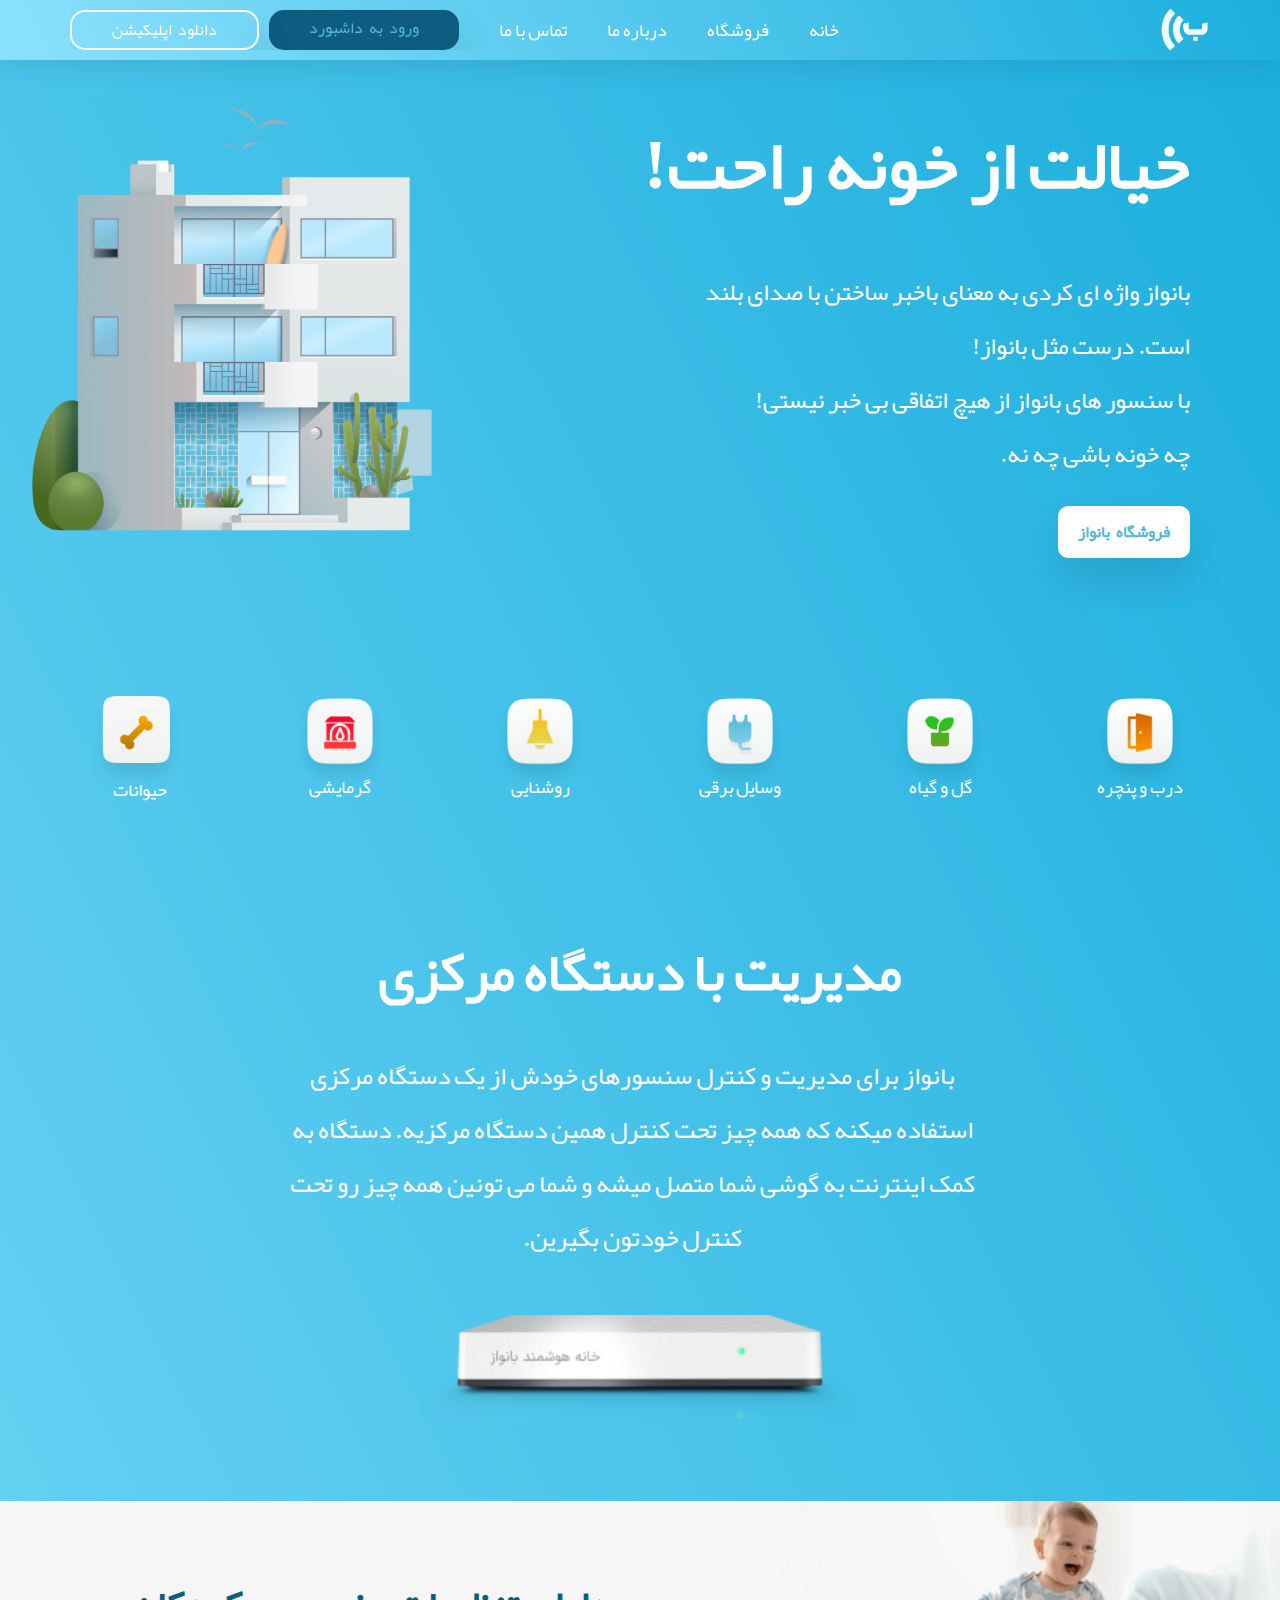
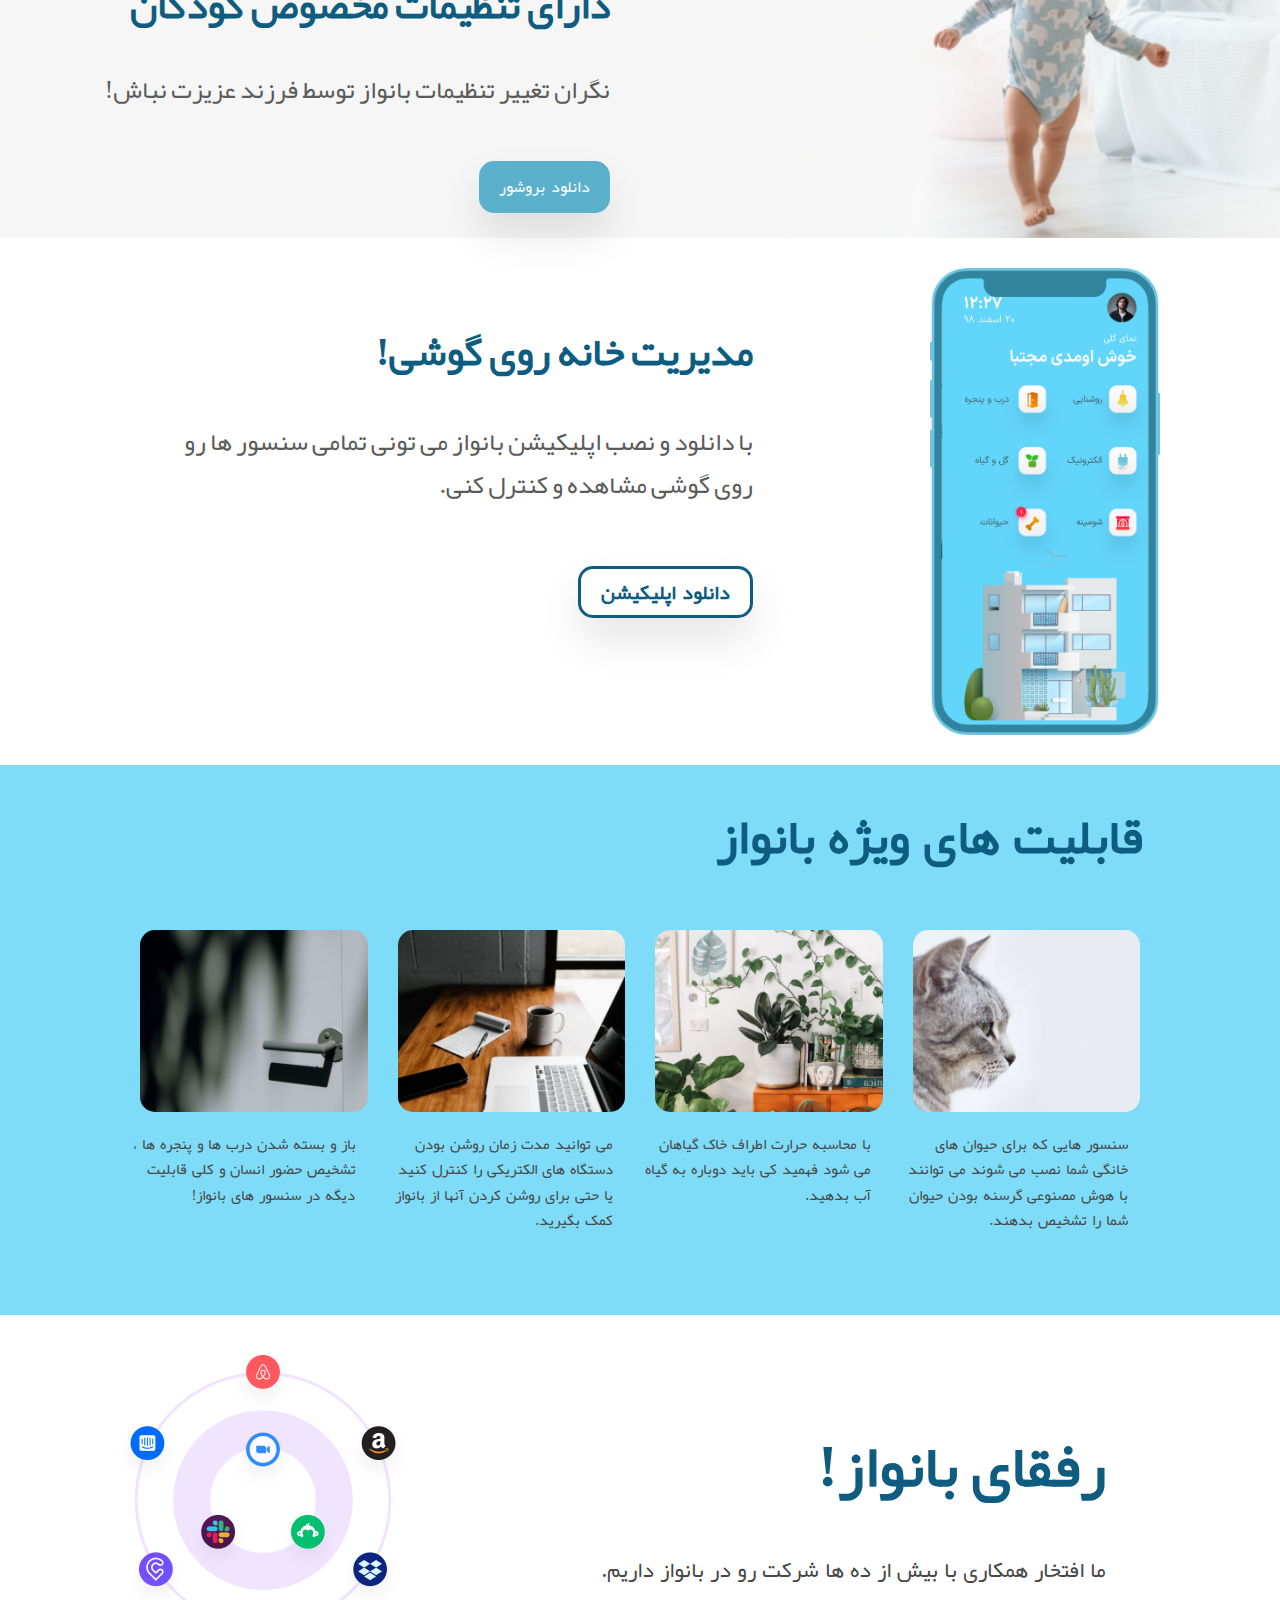
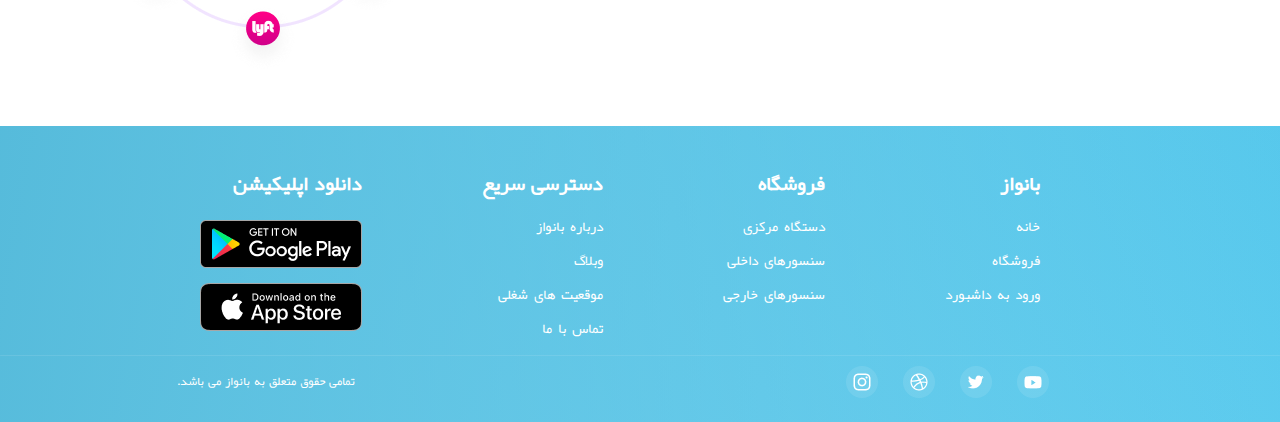
<file: index.html>
<!DOCTYPE html>
<html lang="en" dir="rtl">
  <head>
    <meta charset="UTF-8" />
    <meta http-equiv="X-UA-Compatible" content="IE=edge" />
    <meta name="viewport" content="width=device-width, initial-scale=1.0" />
    <link rel="stylesheet" href="/css/fonts.css" />
    <link rel="stylesheet" href="/css/style.css" />
    <title>فروشگاه بانواز | Demo</title>
    <meta
      name="description"
      content="این وبسایت توسط محمد صاحبی به عنوان نمونه کار آماده شده است"
    />
  </head>
  <body>
    <header class="main-header">
      <nav class="nav container">
        <a href="#">
          <img
            src="/assets/images/logo.png"
            class="nav-logo"
            alt="banavaaz logo"
          />
        </a>
        <div class="btn">فروشگاه بانواز</div>
        <div class="nav__toggler">
          <div class="bar bar-one"></div>
          <div class="bar bar-two"></div>
          <div class="bar bar-three"></div>
        </div>
        <ul class="list nav__list">
          <li class="nav__item"><a href="#">خانه</a></li>
          <li class="nav__item"><a href="#">فروشگاه</a></li>
          <li class="nav__item"><a href="#">درباره ما</a></li>
          <li class="nav__item"><a href="#">تماس با ما</a></li>
          <li class="btn btn--primary btn--nav-1">
            <a href="#">ورود به داشبورد</a>
          </li>
          <li class="btn btn--primary btn--nav-2">
            <a href="#">دانلود اپلیکیشن</a>
          </li>
        </ul>
      </nav>
    </header>
    <section class="hero-section container block">
      <div class="hero__image">
        <img src="/assets/images/apartment.png" alt="apartment" />
      </div>
      <div class="hero__detail">
        <h2 class="hero__title">خیالت از خونه راحت!</h2>
        <p class="hero__text">
          بانواز واژه ای کردی به معنای باخبر ساختن با صدای بلند <br />
          است. درست مثل بانواز! <br />
          با سنسور های بانواز از هیچ اتفاقی بی خبر نیستی! <br />
          چه خونه باشی چه نه.
        </p>
        <button class="btn hero__btn">فروشگاه بانواز</button>
      </div>
    </section>
    <section class="services container block">
      <div class="services__item">
        <img src="/assets/images/Door.png" alt="Door Icon" />
        <p>درب و پنچره</p>
      </div>
      <div class="services__item">
        <img src="/assets/images/Plant.png" alt="Plant Icon" />
        <p>گل و گیاه</p>
      </div>
      <div class="services__item">
        <img src="/assets/images/charge.png" alt="Charge Icon" />
        <p>وسایل برقی</p>
      </div>
      <div class="services__item">
        <img src="/assets/images/Lamp.png" alt="Lamp Icon" />
        <p>روشنایی</p>
      </div>
      <div class="services__item">
        <img src="/assets/images/Heating.png" alt="Heating Icon" />
        <p>گرمایشی</p>
      </div>
      <div class="services__item">
        <img src="/assets/images/Pet.png" alt="Pet Icon" />
        <p>حیوانات</p>
      </div>
    </section>
    <section class="device container block">
      <img
        src="/assets/images/Device.png"
        class="device__image"
        alt="Device Photo"
      />
      <h2 class="device__title">مدیریت با دستگاه مرکزی</h2>
      <p class="device__text">
        بانواز برای مدیریت و کنترل سنسورهای خودش از یک دستگاه مرکزی استفاده
        میکنه که همه چیز تحت کنترل همین دستگاه مرکزیه. دستگاه به کمک اینترنت به
        گوشی شما متصل میشه و شما می تونین همه چیز رو تحت کنترل خودتون بگیرین.
      </p>
    </section>
    <section class="baby">
      <img src="/assets/images/baby.png" class="baby__image" alt="Baby Photo" />
      <div class="baby__text">
        <h2 class="baby__title">دارای تنظیمات مخصوص کودکان</h2>
        <p class="baby__description">
          نگران تغییر تنظیمات بانواز توسط فرزند عزیزت نباش!
        </p>
        <button class="btn btn--primary">دانلود بروشور</button>
      </div>
    </section>
    <section class="app">
      <img
        src="/assets/images/iPhone-12-Mini.png"
        class="app__image"
        alt="iPhone photo"
      />
      <div class="app__text">
        <h2 class="app__title">مدیریت خانه روی گوشی!</h2>
        <p class="app__description">
          با دانلود و نصب اپلیکیشن بانواز می تونی تمامی سنسور ها رو روی گوشی
          مشاهده و کنترل کنی.
        </p>
        <button class="btn app__btn">دانلود اپلیکیشن</button>
      </div>
    </section>
    <section class="feature">
      <h2>قابلیت های ویژه بانواز</h2>
      <div class="feature--items">
        <div class="feature__item">
          <img src="/assets/images/cat.png" alt="cat photo" />
          <p>
            سنسور هایی که برای حیوان های خانگی شما نصب می شوند می توانند با هوش
            مصنوعی گرسنه بودن حیوان شما را تشخیص بدهند.
          </p>
        </div>
        <div class="feature__item">
          <img src="/assets/images/plant(2).png" alt="plant photo" />
          <p>
            با محاسبه حرارت اطراف خاک گیاهان می شود فهمید کی باید دوباره به گیاه
            آب بدهید.
          </p>
        </div>
        <div class="feature__item">
          <img src="/assets/images/work.png" alt="office photo" />
          <p>
            می توانید مدت زمان روشن بودن دستگاه های الکتریکی را کنترل کنید یا
            حتی برای روشن کردن آنها از بانواز کمک بگیرید.
          </p>
        </div>
        <div class="feature__item">
          <img src="/assets/images/door(2).png" alt="door photo" />
          <p>
            باز و بسته شدن درب ها و پنجره ها ، تشخیص حضور انسان و کلی قابلیت
            دیگه در سنسور های بانواز!
          </p>
        </div>
      </div>
    </section>
    <section class="company">
      <div class="container company__text">
        <h2>رفقای بانواز!</h2>
        <p>ما افتخار همکاری با بیش از ده ها شرکت رو در بانواز داریم.</p>
      </div>
      <div class="container company__image">
        <img src="/assets/images/company.png" alt="companies photo" />
      </div>
    </section>
    <footer class="main-footer">
      <div class="container footer">
        <div class="footer__item">
          <h6>بانواز</h6>
          <a href="#">خانه</a>
          <a href="#">فروشگاه</a>
          <a href="#">ورود به داشبورد</a>
        </div>
        <div class="footer__item">
          <h6>فروشگاه</h6>
          <a href="#">دستگاه مرکزی</a>
          <a href="#">سنسورهای داخلی</a>
          <a href="#">سنسورهای خارجی</a>
        </div>
        <div class="footer__item">
          <h6>دسترسی سریع</h6>
          <a href="#">درباره بانواز</a>
          <a href="#">وبلاگ</a>
          <a href="#">موقعیت های شغلی</a>
          <a href="#">تماس با ما</a>
        </div>
        <div class="footer__item">
          <h6>دانلود اپلیکیشن</h6>
          <a href="#" class="footer__enamad">
            <img src="/assets/images/google-play-badge.png" alt="badge photo" />
          </a>
          <a href="#" class="footer__enamad">
            <img src="/assets/images/app-store-badge.png" alt="" />
          </a>
        </div>
      </div>

      <div class="line"></div>

      <div class="container social-media">
        <div>
          <span class="icon-container">
            <a href="#">
              <img src="/assets/images/youtube.png" alt="youtube" />
            </a>
          </span>
          <span class="icon-container">
            <a href="#">
              <img src="/assets/images/twitter.png" alt="twitter" />
            </a>
          </span>
          <span class="icon-container">
            <a href="#">
              <img src="/assets/images/Dribble.png" alt="dribble" />
            </a>
          </span>
          <span class="icon-container">
            <a href="#">
              <img src="/assets/images/instagram.png" alt="instagram" />
            </a>
          </span>
        </div>
        <span>
          <p class="footer-legal">تمامی حقوق متعلق به بانواز می باشد.</p>
        </span>
      </div>
    </footer>
    <script src="/js/main.js"></script>
  </body>
</html>
</file>
<file: css/fonts.css>
@font-face {
  font-family: "yekan";
  font-weight: normal;
  font-style: normal;
  font-display: auto;
  src: url("/assets/fonts/Yekan.woff") format("woff");
}

body,
button {
  font-family: "yekan";
}

* {
  -webkit-user-select: none;
}

/*  PREVENT TEXT SIZE SCALLING */

/* iPhone, portrait & landscape. */

@media all and (max-device-width: 480px) {
  html,
  body,
  p {
    text-size-adjust: none !important;
    -webkit-text-size-adjust: none !important;
    -moz-text-size-adjust: none !important;
    -ms-text-size-adjust: none !important;
  }
}

/* iPad, portrait & landscape. */

@media all and (min-device-width: 768px) and (max-device-width: 1024px) {
  html,
  body,
  p {
    text-size-adjust: none !important;
    -webkit-text-size-adjust: none !important;
    -moz-text-size-adjust: none !important;
    -ms-text-size-adjust: none !important;
  }
}
</file>
<file: css/style.css>
/* Reset */
*,
*::before,
*::after {
  box-sizing: border-box;
  margin: 0;
  padding: 0;
  list-style: none;
}

/* root Variable */

:root {
  --color-primary: #ffffff;
  --color-primary-light: #71c4de;
  --color-primary-dark: #0e5d80;
  --color-primary-fonts: #ffffff;
  --color-secondary-fonts: #0e5d80;
  --color-body: #53b9d9;
  --color-headings: #000;
}

html {
  font-size: 62.5%;
}

body {
  background: var(--color-body);
  font-size: 1.4rem;
  line-height: 1.7;
}

h1,
h2,
h3,
li,
p {
  color: var(--color-primary-fonts);
}

h1 {
  font-size: 2.5rem;
  font-weight: 700;
}

h2 {
  font-size: 2.2rem;
  font-weight: 700;
  margin-bottom: 1.5rem;
}

h3 {
  font-size: 1.6rem;
  font-weight: 700;
}

p {
  font-weight: 300;
}

a {
  text-decoration: none;
}

ul {
  font-weight: 300;
}

input,
textarea {
  display: block;
  outline: 0;
  border: 0;
  font-family: "yekan";
}

textarea {
  resize: none;
}

@media screen and (min-width: 1024px) {
  body {
    font-size: 1.8rem;
    background: linear-gradient(243.02deg, #10a9da -9.92%, #92e5ff 106.28%);
  }
  body::-webkit-scrollbar {
    width: 10px;
    border-radius: 10px;
  }
  body::-webkit-scrollbar-track {
    background-color: #67e8f9;
  }
  body::-webkit-scrollbar-thumb {
    background-color: #0369a1;
    border-radius: 10px;
  }
  h1 {
    font-size: 5rem;
  }
  h2 {
    font-size: 3.5rem;
    margin-bottom: 3.5rem;
  }
  h3 {
    font-size: 2.2rem;
  }
}

/* buttons */

.btn {
  cursor: pointer;
  font-size: 1.4rem;
  outline: 0;
  border: 0;
  padding: 1rem 2rem;
  border-radius: 15px;
  margin: 1rem 0;
  text-align: center;
  word-spacing: 3px;
  background-color: var(--color-primary);
  color: var(--color-secondary-fonts);
  box-shadow: 0px 22px 40px rgba(0, 0, 0, 0.1);
}

.btn--primary {
  /* background-color: var(--color-primary-light); */
  background: #5bb1cc;
  color: var(--color-primary);
}

.btn--secondary {
  background-color: var(--color-primary);
  color: var(--color-primary-dark);
  border: 2px solid var(--color-primary-dark);
}

.btn--navbar-1,
.btn--navbar-2 {
  display: block;
}

.btn--nav-1 {
  display: block;
  margin: 0;
  padding: 0rem 5rem;
  padding-top: 0.5rem;
  margin-bottom: 1rem;
  background-color: var(--color-primary-light);
}

.btn--nav-2 {
  display: block;
  margin: 0;
  padding: 0rem 5rem;
  padding-top: 0.5rem;
  background-color: transparent;
  border: 1px solid var(--color-primary);
}

@media screen and (min-width: 1024px) {
  .btn {
    font-size: 1.6rem;
  }
  .btn--nav-1 {
    display: block;
    margin: 0;
    padding: 0 4rem;
    padding-top: 0.5rem;
    margin-left: 1rem;
    background-color: var(--color-primary-dark);
  }
  .nav__list .btn--nav-1 li a {
    color: var(--color-body);
  }
  .btn--nav-2 {
    display: block;
    margin: 0;
    padding: 0 4rem;
    padding-top: 0.5rem;
    background-color: transparent;
    border: 2px solid var(--color-primary);
  }
}

/* Container */

.container {
  max-width: 1140px;
  margin: 0 auto;
}

/* Navbar */

.main-header {
  position: fixed;
  background: var(--color-body);
  font-weight: 300;
  box-shadow: 0 4px 30px #0000001a;
  z-index: 100;
  top: 0;
  right: 0;
  left: 0;
}

.nav {
  height: 50px;
  display: flex;
  justify-content: space-between;
  align-items: center;
  flex-wrap: wrap;
}

.nav img {
  width: 70px;
  padding: 1rem 2rem;
}

.nav__list {
  width: 100%;
  position: absolute;
  display: flex;
  flex-direction: column;
  font-size: 1.4rem;
  max-height: 0;
  overflow: hidden;
  opacity: 0;
  transition: all 0.4s linear;
  top: 50px;
  right: 0;
  left: 0;
}

.nav__expanded .nav__list {
  max-height: 100vh;
  opacity: 1;
  padding: 1rem 2rem;
  background-color: var(--color-primary-dark);
}

.nav__expanded .nav__list li a {
  color: var(--color-primary);
}

.nav__item {
  margin-bottom: 1rem;
}

.nav__item > a {
  display: block;
  padding: 1rem;
  color: var(--color-primary);
  transition: all 0.3s ease-out;
}

.nav__list li a {
  display: block;
  padding-bottom: 1rem;
  transition: all 0.3s linear;
}

.nav > .btn {
  padding: 1rem 1.5rem;
  font-size: 1rem;
  color: var(--color-primary);
  background-color: var(--color-primary-dark);
  position: absolute;
  top: auto;
  left: 60px;
}

@media screen and (min-width: 1024px) {
  .main-header {
    background: linear-gradient(243.02deg, #10a9da -9.92%, #92e5ff 106.28%);
  }
  .nav {
    justify-content: space-between;
    flex-wrap: nowrap;
    padding-top: 0;
    margin-bottom: 1rem;
  }
  .nav img {
    width: 50px;
    padding: 0;
    margin-top: 2rem;
  }
  .nav__toggler {
    display: none;
  }
  .nav__list {
    position: relative;
    flex-direction: row;
    font-size: 1.6rem;
    width: auto;
    opacity: 1;
    max-height: 100%;
    top: 0;
  }
  .nav__item a {
    margin-left: 4rem;
    padding: 0;
    top: 10px;
    padding-bottom: 0;
    border: none;
    font-weight: 500;
    font-size: 1.8rem;
  }
  .nav-logo {
    padding-top: 2rem;
    margin: 0;
  }
  .nav__list li {
    margin-top: 1rem;
    padding-top: 0.5rem;
  }
  .nav__list .btn--nav-1 a {
    color: var(--color-body);
  }
  .nav__list .btn--nav-2 a {
    color: var(--color-primary);
  }
  .nav > .btn {
    display: none;
  }
}

/* Toggler */

.nav__toggler {
  padding: 1rem 2rem;
  cursor: pointer;
}

.bar {
  width: 25px;
  height: 3px;
  margin: 5px 0;
  background-color: var(--color-primary);
  border-radius: 10px;
  transition: all 0.3s ease-out;
}

.nav.nav__expanded .bar-one {
  transform: rotate(-45deg) translate(-10px, 5px);
}

.nav.nav__expanded .bar-two {
  opacity: 0;
  transform: translateX(-20px);
}

.nav.nav__expanded .bar-three {
  transform: rotate(45deg) translate(-5px, -2px);
}

/* Hero section */

.hero-section {
  display: grid;
  align-items: center;
  margin-top: 7rem;
}

.hero__image img {
  width: 70%;
  height: auto;
  margin: auto;
}

.hero__image {
  display: flex;
  justify-content: center;
  align-items: center;
}

.hero__text {
  font-weight: 300;
  margin-bottom: 1.5rem;
  text-align: justify;
}

.hero__btn {
  font-weight: 700;
  color: #399dbc;
}

@media screen and (min-width: 768px) {
  .hero-section {
    grid-template-columns: repeat(2, 1fr);
  }
  .hero__image img {
    width: 400px;
  }
  .hero__image {
    margin-bottom: 0;
    order: 2;
  }
  .hero__detail {
    order: 1;
    padding-top: 3rem;
  }
  .hero__title {
    width: 758px;
    height: 130px;
    font-weight: 700;
    font-size: 70px;
    line-height: 130px;
  }
  .hero__text {
    width: 580px;
    font-size: 24px;
    font-weight: 500;
    text-align: justify;
    line-height: 54px;
  }
  .hero__btn {
    font-weight: 700;
    color: var(--color-body);
    box-shadow: 0px 22px 40px rgba(0, 0, 0, 0.1);
    border-radius: 10px;
  }
}

/* Services */

.services {
  display: grid;
  grid-template-columns: repeat(auto-fit, minmax(100px, 1fr));
  margin-top: 5rem;
}

.services__item {
  display: flex;
  flex-flow: column;
  justify-content: center;
  align-items: center;
}

.services__item p {
  margin-bottom: 3rem;
}

.services__item img {
  width: 100px;
  margin-bottom: -2rem;
}

@media screen and (min-width: 1024px) {
  .services {
    display: flex;
    flex-direction: row;
    justify-content: space-between;
  }
  .services__item {
    padding-top: 7rem;
    padding-bottom: 4rem;
  }
}

/* Device section */

.device {
  display: flex;
  flex-direction: column;
  justify-content: center;
  align-items: center;
  margin-top: 5rem;
}

.device__image {
  max-width: 100%;
  margin-bottom: 3rem;
}

.device__title {
  margin-bottom: 1rem;
  text-align: center;
}

.device__text {
  flex-wrap: wrap;
  margin-right: 1.5rem;
  text-align: right;
}

@media screen and (min-width: 1024px) {
  .device {
    align-items: center;
  }
  .device__image {
    width: 450px;
    margin-top: 5rem;
    order: 2;
  }
  .device__title {
    font-size: 55px;
    font-weight: 700;
    text-align: center;
    margin-bottom: 3rem;
  }
  .device__text {
    width: 700px;
    font-size: 25px;
    font-weight: 500;
    line-height: 54px;
    text-align: center;
  }
}

/* Baby Section */

.baby {
  width: 100%;
  height: auto;
  display: grid;
  grid-template-columns: repeat(2, 1fr);
  margin-top: 5rem;
  background: #f6f6f6;
}

.baby__text {
  width: 200px;
  margin-top: 1rem;
  text-align: right;
}

.baby__title {
  font-size: 1.4rem;
  font-weight: 700;
  margin-bottom: 1rem;
  color: var(--color-primary-dark);
}

.baby__description {
  font-size: 1.2rem;
  font-weight: 500;
  margin-bottom: 1rem;
  color: #5b5b5b;
}

.baby__image {
  width: 190px;
  height: 168px;
}

@media screen and (min-width: 1024px) {
  .baby {
    width: 100%;
    height: auto;
    display: grid;
    grid-template-columns: repeat(2, 1fr);
    background: #f6f6f6;
  }
  .baby__image {
    width: 100%;
    height: auto;
    display: block;
  }
  .baby__text {
    width: 600px;
    margin-right: 3rem;
  }
  .baby__title {
    font-size: 4rem;
    font-weight: 700;
    margin-bottom: 3rem;
    padding-top: 6rem;
    color: var(--color-primary-dark);
  }
  .baby__description {
    font-size: 2.5rem;
    font-weight: 500;
    margin-bottom: 4rem;
    color: #5b5b5b;
  }
}

/* App Section */

.app {
  display: grid;
  grid-template-columns: 1fr 2fr;
  background-color: var(--color-primary);
  padding: 2.5rem 1rem;
}

.app__image {
  width: 100px;
}

.app__text {
  margin-right: 1rem;
}

.app__title {
  color: var(--color-primary-dark);
}

.app__description {
  color: #5b5b5b;
}

.app__btn {
  font-size: 1.4rem;
  font-weight: 600;
  margin-top: 2rem;
  padding: 0.2rem 2rem;
  color: var(--color-primary-dark);
  border: 2px solid var(--color-primary-dark);
  border-radius: 10px;
  background-color: transparent;
}

@media screen and (min-width: 768px) {
  .app {
    grid-template-columns: 1fr 2fr;
    padding: 3rem 12rem;
  }
  .app__image {
    width: 230px;
  }
  .app__text {
    padding-right: 5rem;
    margin-top: 5rem;
  }
  .app__title {
    font-size: 4rem;
    font-weight: 700;
  }
  .app__description {
    width: 600px;
    font-size: 2.5rem;
    font-weight: 500;
    margin-bottom: 2rem;
  }
  .app__btn {
    font-size: 2rem;
    margin-top: 4rem;
    padding: 0.3rem 2rem;
    border: 3px solid var(--color-primary-dark);
    border-radius: 15px;
  }
}

/* Feature */

.feature {
  width: 100%;
  padding: 0 2rem;
  padding-top: 3rem;
}

.feature h2 {
  margin-bottom: 3rem;
  text-align: center;
  color: var(--color-secondary-fonts);
}

.feature--items {
  display: grid;
  grid-template-columns: repeat(2, 1fr);
  gap: 2rem;
}

.feature__item img {
  width: 100%;
  border-radius: 8px;
}

.feature__item p {
  text-align: right;
  font-size: 1.3rem;
  font-weight: 400;
  color: #474747;
}

@media screen and (min-width: 1024px) {
  .feature {
    height: 550px;
    padding: 3rem 9rem;
    background-color: #7edcf9;
  }
  .feature h2 {
    word-spacing: 5px;
    margin-bottom: 5rem;
    padding-right: 4.7rem;
    text-align: right;
    font-size: 5rem;
    color: var(--color-secondary-fonts);
  }
  .feature--items {
    margin: 0 5rem;
    gap: 3rem;
    grid-template-columns: repeat(auto-fit, minmax(100px, 1fr));
  }
  .feature__item:hover {
    transform: scale(1.1);
    transition: all 0.3s ease-out;
    box-shadow: 0px 22px 40px rgba(0, 0, 0, 0.1);
    border-radius: 15px;
  }
  .feature__item img {
    border-radius: 15px;
  }
  .feature__item p {
    width: 250px;
    height: 123px;
    word-spacing: 2px;
    padding: 1rem 1.2rem;
    text-align: right;
    font-size: 1.5rem;
  }
}

/* Companies section */

.company {
  display: grid;
  grid-template-columns: repeat(1, 1fr);
  padding-top: 3rem;
  padding-bottom: 2rem;
}

.company img {
  max-width: 100%;
  padding-bottom: 3rem;
}

.company__text h2 {
  font-size: 2rem;
  word-spacing: 3px;
  padding-top: 3rem;
  padding-right: 2rem;
  color: var(--color-primary-dark);
}

.company__text p {
  font-size: 1.8rem;
  font-weight: 500;
  padding: 0 2rem;
  word-spacing: 2px;
  color: #474747;
  margin-bottom: 3rem;
}

.company__image {
  display: flex;
  align-items: center;
  justify-content: center;
}

@media screen and (min-width: 1024px) {
  .company {
    grid-template-columns: 2fr 1fr;
    background-color: var(--color-primary);
  }
  .company img {
    padding-left: 10rem;
  }
  .company__text {
    padding-top: 4rem;
  }
  .company__text h2 {
    font-size: 6rem;
    color: var(--color-secondary-fonts);
  }
  .company__text p {
    font-size: 2.2rem;
    font-weight: 500;
    color: #474747;
  }
}

/* Footer */

.main-footer {
  width: 100%;
  height: auto;
  background-color: #146183;
  color: var(--color-primary-fonts);
  min-height: 250px;
  align-items: center;
}

.main-footer .footer {
  display: grid;
  grid-template-columns: repeat(2, 1fr);
  gap: 2rem;
  padding-top: 4rem;
}

.footer__item {
  margin-right: 2rem;
  margin-bottom: 2.5rem;
}

.footer__item a {
  display: block;
  text-decoration: none;
  font-size: 1.4rem;
  color: var(--color-primary-fonts);
  margin-bottom: 0.5rem;
  padding-bottom: 1.5rem;
  word-spacing: 4px;
  transition: all 0.3s ease-out;
}

.footer__item a:hover {
  color: var(--color-primary-dark);
}

.footer__item h6 {
  font-size: 1.8rem;
  font-weight: 500;
  margin-bottom: 1.5rem;
  word-spacing: 3px;
}

.footer__enamad {
  cursor: pointer;
  display: flex;
  flex-direction: column;
  max-width: 142px;
  max-height: 58px;
}

.footer__enamad img {
  width: 100%;
  height: auto;
  padding-top: 0.7rem;
}

@media screen and (min-width: 768px) {
  .main-footer {
    background: linear-gradient(
      97.01deg,
      #53b9d9 -6.41%,
      rgba(20, 77, 101, 0) 110.43%
    );
  }
  .main-footer .footer {
    display: flex;
    flex-direction: row;
  }
  .footer__item {
    margin: 0 5rem;
  }
  .footer__item:first-child {
    margin-right: 17rem;
  }
  .footer__item a {
    padding-bottom: 0.5rem;
  }
  .footer__item h6 {
    font-size: 2rem;
    font-weight: 600;
  }
  .footer__enamad {
    max-width: 162px;
    max-height: 58px;
  }
  .footer__enamad img {
    padding-top: 0.5rem;
  }
}

.line {
  width: 100%;
  height: 1px;
  opacity: 0.1;
  margin: 5px 0;
  background-color: var(--color-primary);
  border-radius: 10px;
}

.social-media {
  width: 100%;
  height: auto;
  display: flex;
  flex-direction: column;
  justify-content: center;
  align-items: center;
  padding-top: 1.5rem;
}

.icon-container {
  padding: 1rem 1.3rem;
}

.footer-legal {
  justify-content: center;
  align-items: center;
  padding-top: 1rem;
  padding-bottom: 2rem;
  word-spacing: 2px;
}

@media screen and (min-width: 1024px) {
  .social-media {
    display: flex;
    flex-direction: row;
    justify-content: flex-start;
    padding-right: 15rem;
    padding-top: 0;
    padding-bottom: 1rem;
  }
  .icon-container {
    padding: 1rem 1.1rem;
  }
  .footer-legal {
    font-size: 1.2rem;
    padding-bottom: 2rem;
    padding-right: 48rem;
    word-spacing: 2px;
  }
}

/* Block */

.block {
  padding: 0 2rem;
}

@media screen and (min-width: 768px) {
  .block {
    padding: 0 2rem;
  }
}
</file>
